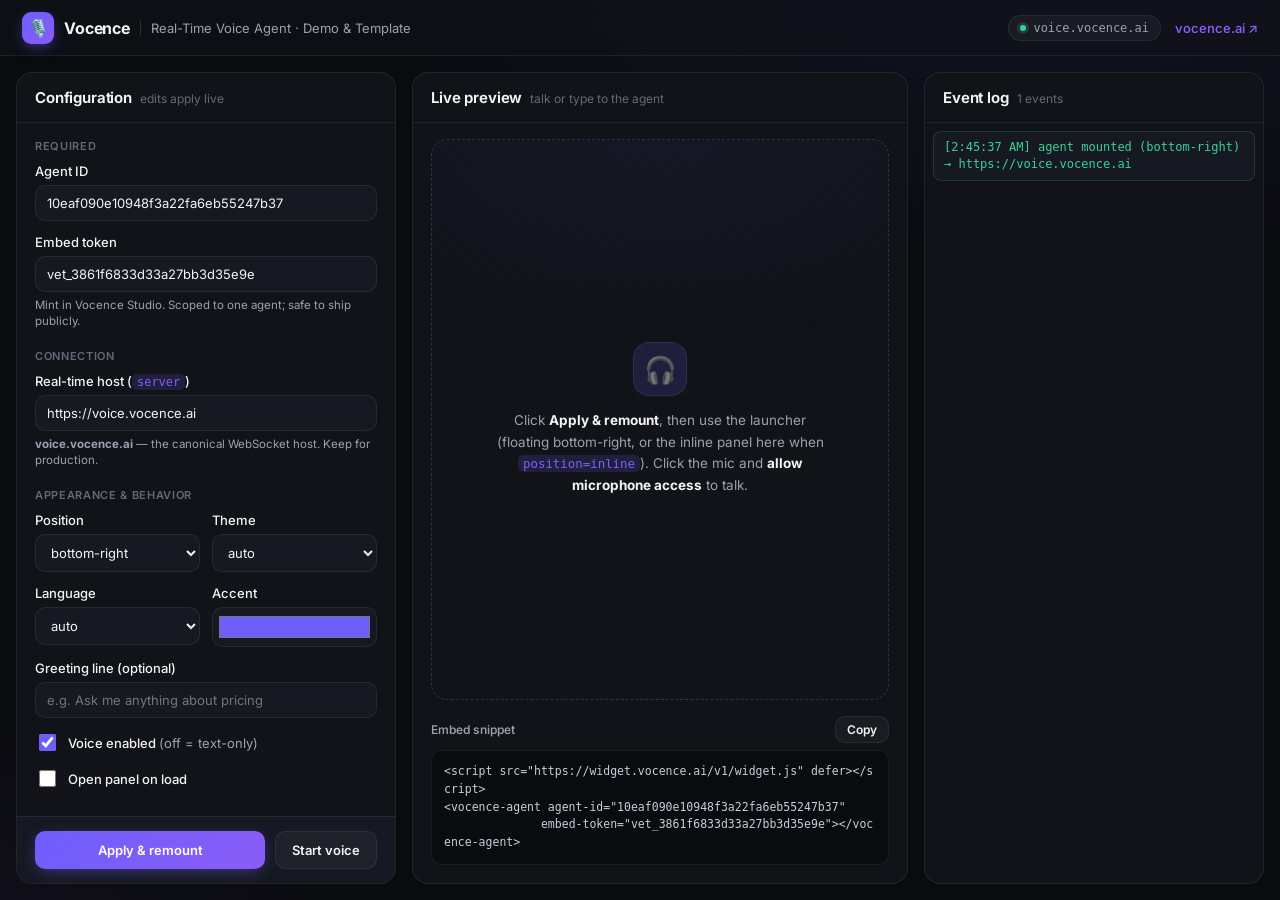
<file: index.html>
<!DOCTYPE html>
<html lang="en">
<head>
  <meta charset="UTF-8" />
  <meta name="viewport" content="width=device-width, initial-scale=1.0" />
  <title>Vocence Voice Agent — Demo / Template</title>
  <link rel="preconnect" href="https://fonts.googleapis.com" />
  <link href="https://fonts.googleapis.com/css2?family=Inter:wght@400;500;600;700&display=swap" rel="stylesheet" />
  <link rel="stylesheet" href="demo.css" />

  <!-- The ONLY Vocence script you need — registers the <vocence-agent> element. -->
  <script src="https://widget.vocence.ai/v1/widget.js?v=5" defer></script>
</head>
<body>
  <header class="topbar">
    <div class="brand">
      <span class="logo">🎙️</span>
      <span class="brand-name">Vocence</span>
      <span class="brand-sub">Real-Time Voice Agent · Demo &amp; Template</span>
    </div>
    <div class="top-actions">
      <span class="pill" id="hostPill">voice.vocence.ai</span>
      <a class="ghost-link" href="https://vocence.ai" target="_blank" rel="noreferrer">vocence.ai ↗</a>
    </div>
  </header>

  <main class="grid">
    <!-- ── Config column ───────────────────────────────────────────── -->
    <aside class="col">
      <div class="col-head">
        <h2>Configuration</h2><span class="sub">edits apply live</span>
      </div>
      <div class="col-body">
        <div class="group">
          <span class="group-label">Required</span>
          <label>Agent ID
            <input id="agentId" type="text" placeholder="your agent id" />
          </label>
          <label>Embed token
            <input id="embedToken" type="text" placeholder="vet_..." />
            <small>Mint in Vocence Studio. Scoped to one agent; safe to ship publicly.</small>
          </label>
        </div>

        <div class="group">
          <span class="group-label">Connection</span>
          <label>Real-time host (<code>server</code>)
            <input id="server" type="text" value="https://voice.vocence.ai" />
            <small><b>voice.vocence.ai</b> — the canonical WebSocket host. Keep for production.</small>
          </label>
        </div>

        <div class="group">
          <span class="group-label">Appearance &amp; behavior</span>
          <div class="row-2">
            <label>Position
              <select id="position">
                <option value="bottom-right">bottom-right</option>
                <option value="bottom-left">bottom-left</option>
                <option value="inline">inline</option>
              </select>
            </label>
            <label>Theme
              <select id="theme">
                <option value="auto">auto</option>
                <option value="dark">dark</option>
                <option value="light">light</option>
              </select>
            </label>
          </div>
          <div class="row-2">
            <label>Language
              <select id="language">
                <option value="auto">auto</option>
                <option value="English">English</option>
                <option value="Spanish">Spanish</option>
                <option value="French">French</option>
                <option value="German">German</option>
                <option value="Hindi">Hindi</option>
              </select>
            </label>
            <label>Accent
              <input id="accent" type="color" value="#6d5efc" />
            </label>
          </div>
          <label>Greeting line (optional)
            <input id="greeting" type="text" placeholder="e.g. Ask me anything about pricing" />
          </label>
          <label class="check"><input id="voiceEnabled" type="checkbox" checked /> <span>Voice enabled <em>(off = text-only)</em></span></label>
          <label class="check"><input id="openOnLoad" type="checkbox" /> <span>Open panel on load</span></label>
        </div>
      </div>
      <div class="col-foot">
        <button id="apply" class="btn primary">Apply &amp; remount</button>
        <button id="startVoice" class="btn ghost">Start voice</button>
      </div>
    </aside>

    <!-- ── Live preview column ─────────────────────────────────────── -->
    <section class="col">
      <div class="col-head">
        <h2>Live preview</h2><span class="sub">talk or type to the agent</span>
      </div>
      <div class="stage">
        <div id="inlineMount" class="inline-mount" hidden></div>
        <div class="stage-hint">
          <div class="stage-hint-icon">🎧</div>
          <p>Click <b>Apply &amp; remount</b>, then use the launcher (floating bottom-right,
             or the inline panel here when <code>position=inline</code>). Click the mic and
             <b>allow microphone access</b> to talk.</p>
        </div>
      </div>
      <div class="snippet-card">
        <div class="snippet-head">
          <span>Embed snippet</span>
          <button id="copy" class="btn tiny">Copy</button>
        </div>
        <pre id="snippet" class="snippet"></pre>
      </div>
    </section>

    <!-- ── Event log column ────────────────────────────────────────── -->
    <aside class="col">
      <div class="col-head">
        <h2>Event log</h2><span class="sub" id="logCount"></span>
      </div>
      <div id="log" class="log"><div class="log-row muted">— waiting for events —</div></div>
    </aside>
  </main>

  <script src="demo.js"></script>
</body>
</html>
</file>
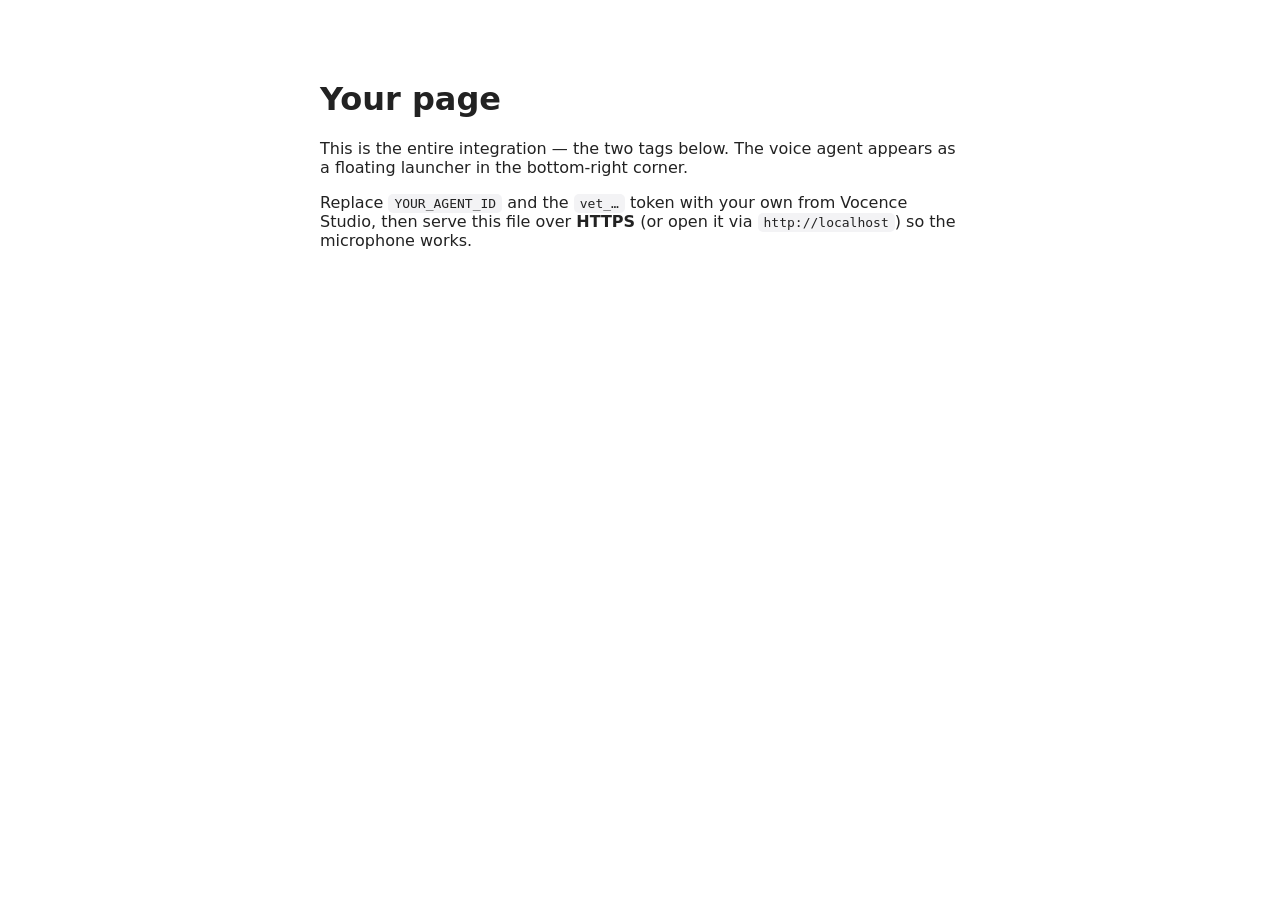
<file: examples/minimal.html>
<!DOCTYPE html>
<html lang="en">
<head>
  <meta charset="UTF-8" />
  <meta name="viewport" content="width=device-width, initial-scale=1.0" />
  <title>Vocence Voice Agent — Minimal Example</title>
  <style>
    body { font-family: system-ui, sans-serif; max-width: 640px; margin: 80px auto; padding: 0 20px; color: #222; }
    code { background: #f3f3f5; padding: 2px 6px; border-radius: 5px; }
  </style>
</head>
<body>
  <h1>Your page</h1>
  <p>
    This is the entire integration — the two tags below. The voice agent appears
    as a floating launcher in the bottom-right corner.
  </p>
  <p>
    Replace <code>YOUR_AGENT_ID</code> and the <code>vet_…</code> token with your
    own from Vocence Studio, then serve this file over <strong>HTTPS</strong> (or
    open it via <code>http://localhost</code>) so the microphone works.
  </p>

  <!-- ───────────────────── Vocence voice agent ─────────────────────
       1. Load the widget bundle (registers the <vocence-agent> element).
       2. Drop in the element with your agent id + embed token.
       No build step, no server config — `voice.vocence.ai` is the default. -->
  <script src="https://widget.vocence.ai/v1/widget.js" defer></script>
  <vocence-agent
      agent-id="YOUR_AGENT_ID"
      embed-token="vet_REPLACE_ME">
  </vocence-agent>

  <!-- Optional: theme it to your brand
  <style>
    vocence-agent { --voc-accent: #6d5efc; }
  </style>
  -->
</body>
</html>
</file>
<file: demo.css>
/* Vocence voice-agent demo — modern single-window dashboard.
   Palette/feel matches the widget (dark, violet-accent gradients). */

:root {
  --bg: #0a0b0f;
  --surface: #111319;
  --surface-2: #161922;
  --elevated: rgba(255, 255, 255, 0.04);
  --line: rgba(255, 255, 255, 0.07);
  --line-strong: rgba(255, 255, 255, 0.13);
  --text: #f3f4f7;
  --muted: #9aa2b1;
  --dim: #626a78;
  --accent: #6d5efc;
  --accent-2: #8b5cf6;
  --accent-soft: rgba(109, 94, 252, 0.16);
  --ok: #34d399;
  --err: #f87171;
  --radius: 16px;
  --radius-sm: 10px;
  font-family: 'Inter', system-ui, -apple-system, sans-serif;
}

* { box-sizing: border-box; }
html, body { height: 100%; }
body {
  margin: 0;
  background:
    radial-gradient(1200px 600px at 80% -10%, rgba(109, 94, 252, 0.10), transparent 60%),
    radial-gradient(900px 500px at -10% 110%, rgba(139, 92, 246, 0.08), transparent 55%),
    var(--bg);
  color: var(--text);
  -webkit-font-smoothing: antialiased;
  display: flex;
  flex-direction: column;
  overflow: hidden;            /* single window — columns scroll internally */
}
h2 { margin: 0; font-size: 15px; font-weight: 650; letter-spacing: -0.01em; }
code {
  font-family: ui-monospace, 'SF Mono', Menlo, monospace;
  font-size: .92em; color: var(--accent-2);
  background: var(--accent-soft); padding: 1px 5px; border-radius: 5px;
}
a { color: inherit; }

/* ── Topbar ─────────────────────────────────────────────────────── */
.topbar {
  flex: 0 0 auto;
  height: 56px;
  display: flex;
  align-items: center;
  justify-content: space-between;
  padding: 0 22px;
  border-bottom: 1px solid var(--line);
  background: rgba(17, 19, 25, 0.6);
  backdrop-filter: blur(10px);
}
.brand { display: flex; align-items: center; gap: 10px; min-width: 0; }
.logo {
  width: 32px; height: 32px; border-radius: 9px;
  display: grid; place-items: center; font-size: 17px;
  background: linear-gradient(140deg, var(--accent), var(--accent-2));
  box-shadow: 0 4px 14px -3px rgba(109, 94, 252, 0.6);
}
.brand-name { font-weight: 700; font-size: 16px; letter-spacing: -0.01em; }
.brand-sub { color: var(--muted); font-size: 13px; border-left: 1px solid var(--line-strong); padding-left: 10px; }
.top-actions { display: flex; align-items: center; gap: 14px; }
.pill {
  font-size: 12px; color: var(--muted); padding: 5px 11px; border-radius: 999px;
  border: 1px solid var(--line); background: var(--elevated);
  font-family: ui-monospace, Menlo, monospace;
}
.pill::before {
  content: ""; display: inline-block; width: 6px; height: 6px; border-radius: 50%;
  background: var(--ok); margin-right: 7px; vertical-align: middle;
  box-shadow: 0 0 0 3px rgba(52, 211, 153, 0.18);
}
.ghost-link { color: var(--accent-2); text-decoration: none; font-size: 13px; font-weight: 550; }
.ghost-link:hover { color: var(--accent); }

/* ── Grid (fills viewport) ──────────────────────────────────────── */
.grid {
  flex: 1 1 auto;
  min-height: 0;
  display: grid;
  grid-template-columns: 380px minmax(0, 1fr) 340px;
  gap: 16px;
  padding: 16px;
}
@media (max-width: 1100px) { .grid { grid-template-columns: 340px minmax(0,1fr); } .grid > :last-child { display: none; } }
@media (max-width: 760px) { body { overflow: auto; } .grid { grid-template-columns: 1fr; height: auto; } }

/* ── Column shell ───────────────────────────────────────────────── */
.col {
  background: var(--surface);
  border: 1px solid var(--line);
  border-radius: var(--radius);
  display: flex;
  flex-direction: column;
  min-height: 0;
  overflow: hidden;
}
.col-head {
  flex: 0 0 auto;
  display: flex; align-items: baseline; gap: 8px;
  padding: 15px 18px;
  border-bottom: 1px solid var(--line);
}
.col-head .sub { color: var(--dim); font-size: 12px; }
.col-body { flex: 1 1 auto; min-height: 0; overflow-y: auto; padding: 16px 18px; }
.col-foot {
  flex: 0 0 auto; display: flex; gap: 10px;
  padding: 14px 18px; border-top: 1px solid var(--line); background: var(--surface-2);
}

/* ── Form controls ─────────────────────────────────────────────── */
.group { margin-bottom: 20px; }
.group:last-child { margin-bottom: 4px; }
.group-label {
  display: block; font-size: 11px; text-transform: uppercase; letter-spacing: .06em;
  color: var(--dim); font-weight: 600; margin-bottom: 10px;
}
label { display: block; font-size: 13px; font-weight: 500; margin-bottom: 13px; color: var(--text); }
label small { display: block; color: var(--muted); font-size: 11.5px; font-weight: 400; margin-top: 5px; line-height: 1.4; }
.row-2 { display: grid; grid-template-columns: 1fr 1fr; gap: 12px; }

input[type=text], select {
  width: 100%; margin-top: 6px; padding: 9px 11px;
  border-radius: var(--radius-sm); border: 1.5px solid var(--line);
  background: var(--surface-2); color: var(--text);
  font-family: inherit; font-size: 13px; outline: none;
  transition: border-color .15s, box-shadow .15s;
}
input[type=text]:focus, select:focus {
  border-color: var(--accent); box-shadow: 0 0 0 3px var(--accent-soft);
}
input[type=color] {
  width: 100%; height: 40px; margin-top: 6px; padding: 4px;
  border: 1.5px solid var(--line); border-radius: var(--radius-sm);
  background: var(--surface-2); cursor: pointer;
}
.check { display: flex; align-items: center; gap: 9px; cursor: pointer; }
.check input { width: 17px; height: 17px; accent-color: var(--accent); }
.check span { font-weight: 500; }
.check em { color: var(--muted); font-style: normal; font-weight: 400; }

/* ── Buttons ────────────────────────────────────────────────────── */
.btn {
  font-family: inherit; font-size: 13px; font-weight: 600; cursor: pointer;
  border-radius: var(--radius-sm); padding: 10px 16px; border: 1px solid var(--line);
  background: var(--elevated); color: var(--text); transition: .15s;
}
.btn:hover { border-color: var(--line-strong); }
.btn.primary {
  flex: 1; border: none; color: #fff;
  background: linear-gradient(140deg, var(--accent), var(--accent-2));
  box-shadow: 0 4px 16px -4px rgba(109, 94, 252, 0.55);
}
.btn.primary:hover { transform: translateY(-1px); }
.btn.ghost:hover { border-color: var(--accent); color: var(--accent-2); }
.btn.tiny { padding: 5px 11px; font-size: 12px; }

/* ── Live preview stage ────────────────────────────────────────── */
.stage {
  flex: 1 1 auto; min-height: 0; position: relative;
  margin: 16px 18px; border: 1px dashed var(--line-strong); border-radius: var(--radius);
  background:
    radial-gradient(600px 300px at 50% 0%, rgba(109,94,252,0.06), transparent 70%),
    repeating-linear-gradient(45deg, transparent, transparent 11px, rgba(255,255,255,0.012) 11px, rgba(255,255,255,0.012) 12px);
  display: grid; place-items: center; overflow: auto; padding: 18px;
}
.inline-mount { width: 100%; max-width: 384px; }
.inline-mount[hidden] { display: none; }
.stage-hint { max-width: 340px; text-align: center; color: var(--muted); }
.stage-hint-icon {
  width: 54px; height: 54px; margin: 0 auto 14px; border-radius: 16px;
  display: grid; place-items: center; font-size: 26px;
  background: var(--accent-soft); border: 1px solid var(--line);
}
.stage-hint p { font-size: 13.5px; line-height: 1.6; margin: 0; }
.stage-hint b { color: var(--text); }

/* ── Snippet card ──────────────────────────────────────────────── */
.snippet-card { flex: 0 0 auto; margin: 0 18px 18px; }
.snippet-head {
  display: flex; align-items: center; justify-content: space-between;
  font-size: 12px; color: var(--muted); margin-bottom: 7px; font-weight: 550;
}
.snippet {
  margin: 0; max-height: 120px; overflow: auto;
  background: #0a0b0f; border: 1px solid var(--line); border-radius: var(--radius-sm);
  padding: 12px; font-family: ui-monospace, Menlo, monospace; font-size: 11.5px;
  line-height: 1.55; color: #c7cdda; white-space: pre-wrap; word-break: break-all;
}

/* ── Event log ─────────────────────────────────────────────────── */
.log {
  flex: 1 1 auto; min-height: 0; overflow-y: auto; padding: 8px;
  font-family: ui-monospace, Menlo, monospace; font-size: 12px;
}
.log-row {
  padding: 7px 10px; border-radius: 8px; margin-bottom: 3px; line-height: 1.4;
  background: var(--surface-2); border: 1px solid transparent; word-break: break-word;
}
.log-row.muted { color: var(--dim); background: transparent; }
.log-row.ok { color: var(--ok); border-color: rgba(52,211,153,0.18); }
.log-row.err { color: var(--err); border-color: rgba(248,113,113,0.2); }

/* Thin scrollbars everywhere */
.col-body, .log, .snippet, .stage { scrollbar-width: thin; scrollbar-color: var(--line-strong) transparent; }
::-webkit-scrollbar { width: 8px; height: 8px; }
::-webkit-scrollbar-thumb { background: var(--line-strong); border-radius: 99px; }
::-webkit-scrollbar-thumb:hover { background: var(--dim); }
::-webkit-scrollbar-track { background: transparent; }
</file>
